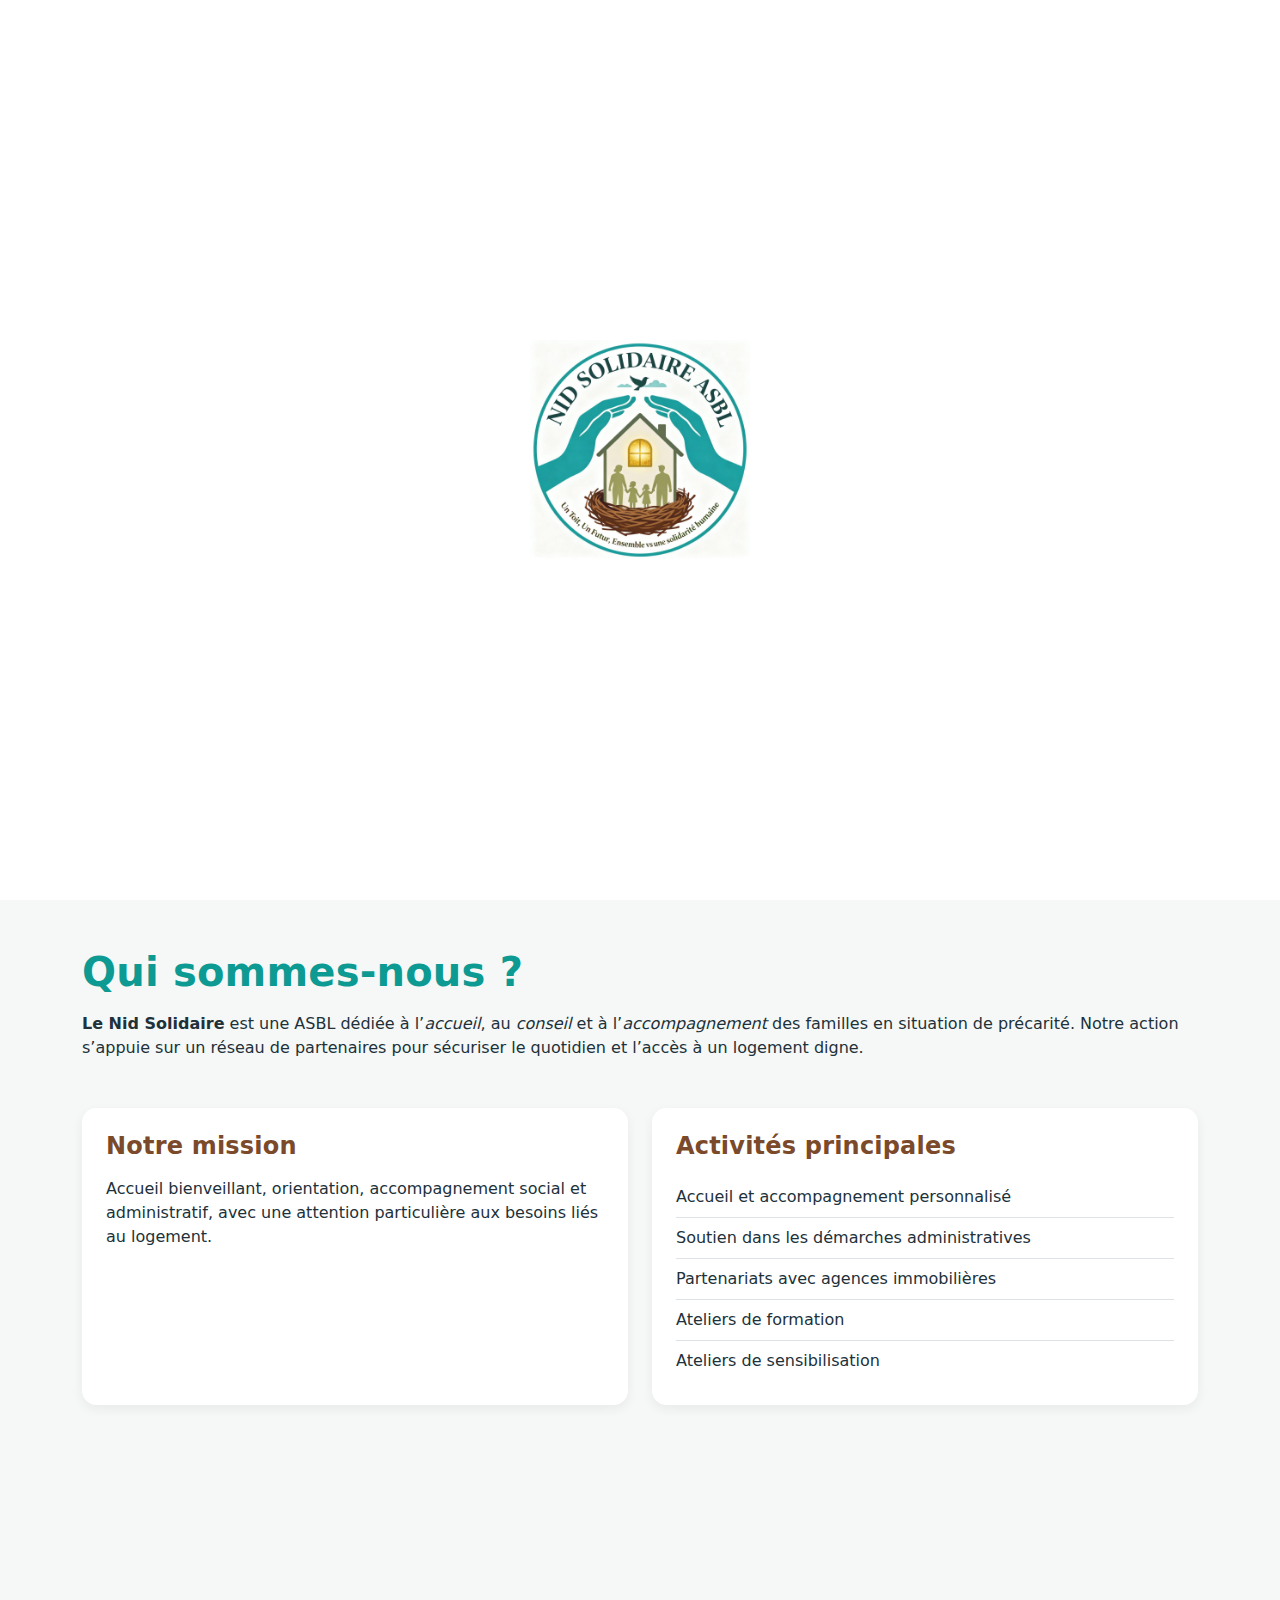
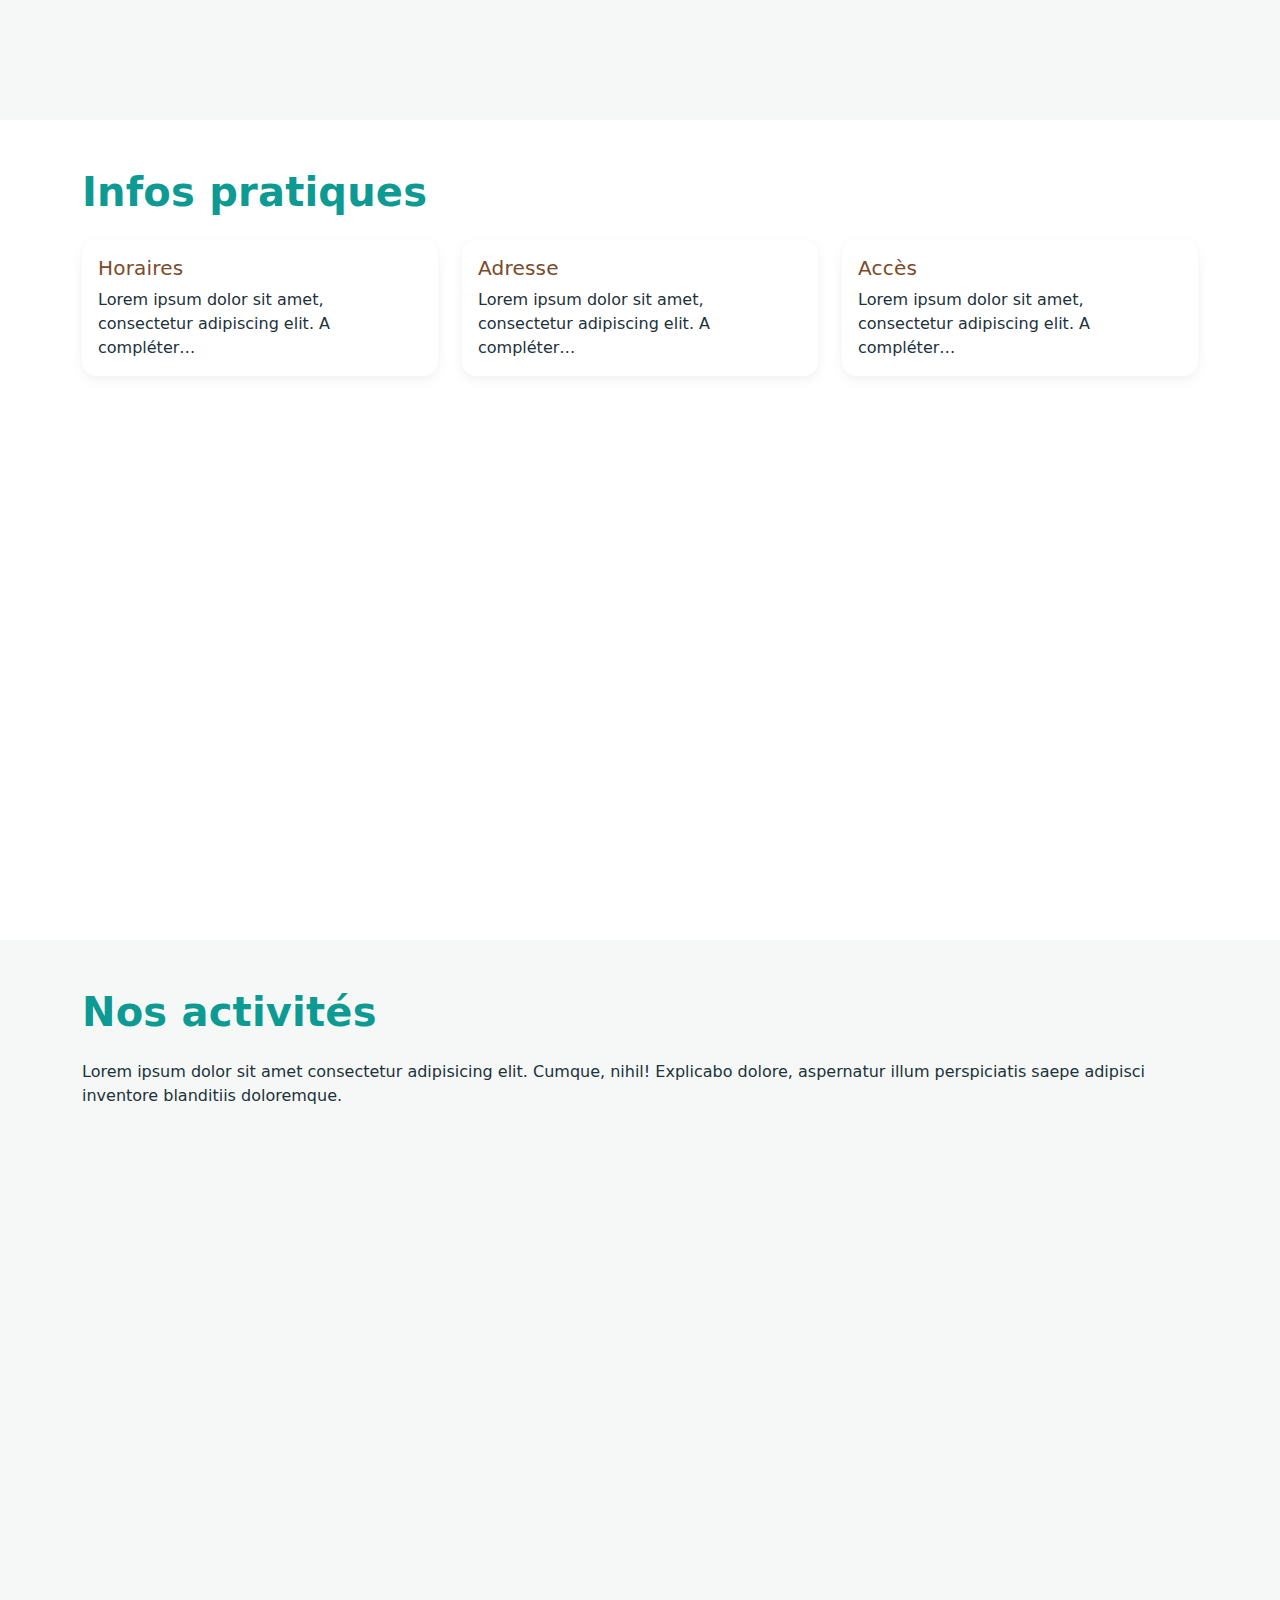
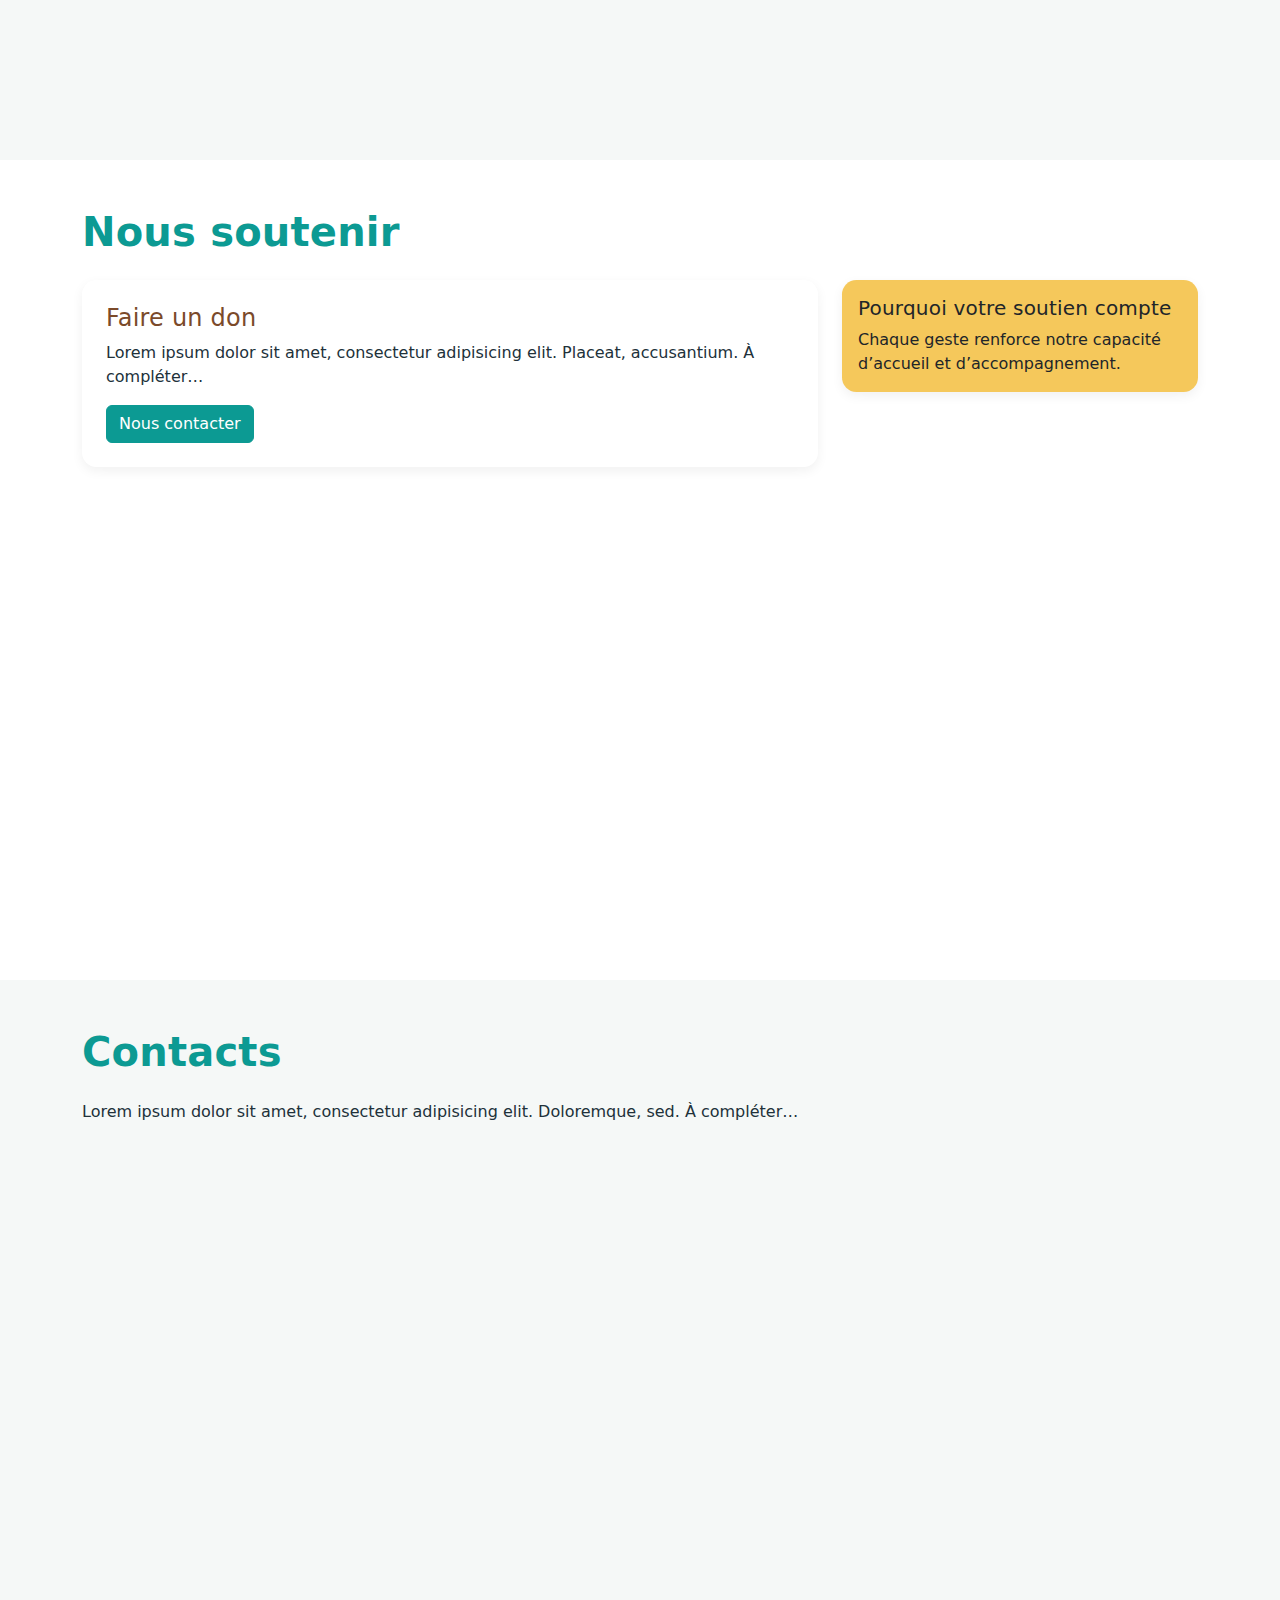
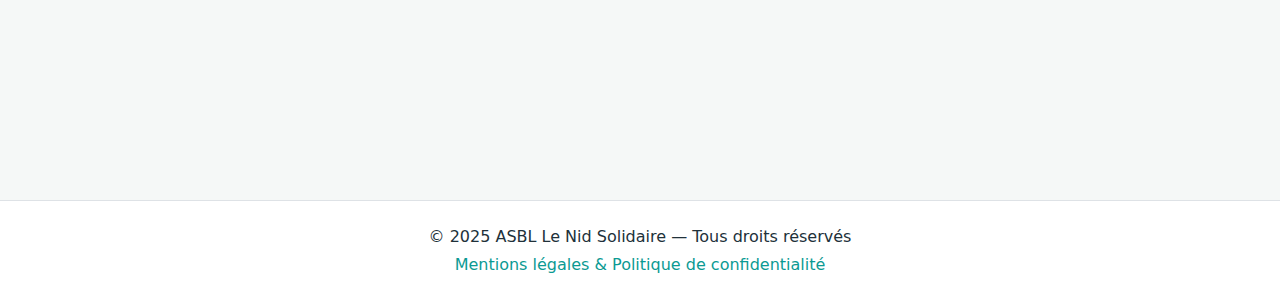
<file: docs/index.html>
<!DOCTYPE html>
<html lang="fr">
<head>
  <meta charset="UTF-8" />
  <meta name="viewport" content="width=device-width, initial-scale=1" />
  <title><small>ASBL</small> Le Nid Solidaire</title>

  <!-- Bootstrap -->
  <link href="https://cdn.jsdelivr.net/npm/bootstrap@5.3.3/dist/css/bootstrap.min.css" rel="stylesheet" />

  <!-- Thème (écrase l’ancien CSS) -->
  <link rel="stylesheet" href="assets/css/theme.css" />
</head>
<body class="bg-body">

  <!-- Splash Screen -->
  <div id="splash-screen" class="splash-screen">
    <img src="assets/images/logo-nid-solidaire.png" width="220" height="220" alt="ASBL Le Nid Solidaire - Logo" />
  </div>

  <!-- NAVBAR FIXE + OFFCANVAS -->
  <nav class="navbar navbar-expand-lg navbar-light bg-white fixed-top shadow-sm">
    <div class="container">
      <button class="navbar-toggler border-0" type="button" data-bs-toggle="offcanvas" data-bs-target="#menuOffcanvas" aria-controls="menuOffcanvas" aria-label="Ouvrir le menu">
        <span class="navbar-toggler-icon"></span>
      </button>

      <a class="navbar-brand fw-semibold mx-auto mx-lg-0 d-flex align-items-center gap-2" href="#home">
        <img src="assets/images/logo-nid-solidaire.png" alt="Logo" class="rounded-circle border brand-logo" width="36" height="36">
        ASBL Le Nid Solidaire
      </a>

      <div class="d-none d-lg-flex">
        <ul class="navbar-nav ms-auto">
          <li class="nav-item"><a class="nav-link" href="#home">Accueil</a></li>
          <li class="nav-item"><a class="nav-link" href="#about">Qui sommes-nous ?</a></li>
          <li class="nav-item"><a class="nav-link" href="#infos">Infos pratiques</a></li>
          <li class="nav-item"><a class="nav-link" href="#activites">Nos activités</a></li>
          <li class="nav-item"><a class="nav-link" href="#soutenir">Nous soutenir</a></li>
          <li class="nav-item"><a class="nav-link" href="#contacts">Contacts</a></li>
        </ul>
      </div>
    </div>
  </nav>

  <!-- OFFCANVAS (menu latéral mobile) -->
  <div class="offcanvas offcanvas-start" tabindex="-1" id="menuOffcanvas" aria-labelledby="menuOffcanvasLabel">
    <div class="offcanvas-header">
      <h5 class="offcanvas-title d-flex align-items-center gap-2" id="menuOffcanvasLabel">
        <img src="assets/images/logo-nid-solidaire.png" alt="Logo" width="32" height="32" class="rounded-circle border">
        Menu
      </h5>
      <button type="button" class="btn-close text-reset" data-bs-dismiss="offcanvas" aria-label="Fermer"></button>
    </div>
    <div class="offcanvas-body">
      <ul class="navbar-nav">
        <li class="nav-item"><a class="nav-link" data-bs-dismiss="offcanvas" href="#home">Accueil</a></li>
        <li class="nav-item"><a class="nav-link" data-bs-dismiss="offcanvas" href="#about">Qui sommes-nous ?</a></li>
        <li class="nav-item"><a class="nav-link" data-bs-dismiss="offcanvas" href="#infos">Infos pratiques</a></li>
        <li class="nav-item"><a class="nav-link" data-bs-dismiss="offcanvas" href="#activites">Nos activités</a></li>
        <li class="nav-item"><a class="nav-link" data-bs-dismiss="offcanvas" href="#soutenir">Nous soutenir</a></li>
        <li class="nav-item"><a class="nav-link" data-bs-dismiss="offcanvas" href="#contacts">Contacts</a></li>
      </ul>
    </div>
  </div>

  <main>
    <!-- HOME / HERO -->
    <section id="home" class="py-5 section-anchor section-fill">
      <div class="container">
        <div class="row align-items-center g-4">
          <div class="col-12 col-lg-6 text-center text-lg-start">
            <span class="badge bg-gold text-dark mb-3">Solidarité & Accueil</span>
            <h1 class="display-5 fw-bold mb-3 text-teal">
              Un toit, un futur — <span class="text-brown">ensemble</span> vers une solidarité humaine
            </h1>
            <p class="lead mb-4">
              Nous accompagnons les familles précarisées dans leurs démarches, l’accès au logement
              et la construction d’un avenir durable.
            </p>
            <div class="d-flex gap-2 justify-content-center justify-content-lg-start">
              <a href="#soutenir" class="btn btn-primary btn-lg">Nous soutenir</a>
              <a href="#about" class="btn btn-outline-brown btn-lg">Découvrir l’ASBL</a>
            </div>
          </div>
          <div class="col-11 col-lg-6 text-center">
            <img src="assets/images/logo-nid-solidaire.png" class="img-fluid hero-logo" alt="Logo Le Nid Solidaire">
          </div>
        </div>
      </div>
    </section>

    <!-- ABOUT -->
    <section id="about" class="py-5 bg-cream section-anchor section-fill">
      <div class="container">
        <div class="row g-4">
          <div class="col-12">
            <h2 class="h1 fw-bold mb-3 text-teal">Qui sommes-nous ?</h2>
            <p class="mb-4">
              <strong>Le Nid Solidaire</strong> est une ASBL dédiée à l’<em>accueil</em>, au <em>conseil</em> et à l’<em>accompagnement</em>
              des familles en situation de précarité. Notre action s’appuie sur un réseau de partenaires pour sécuriser le quotidien et l’accès à un logement digne.
            </p>
          </div>

          <div class="col-12 col-lg-6">
            <div class="card h-100 shadow-sm border-0">
              <div class="card-body p-4">
                <h3 class="h4 fw-semibold text-brown mb-3">Notre mission</h3>
                <p class="mb-0">
                  Accueil bienveillant, orientation, accompagnement social et administratif, avec une attention particulière
                  aux besoins liés au logement.
                </p>
              </div>
            </div>
          </div>

          <div class="col-12 col-lg-6">
            <div class="card h-100 shadow-sm border-0">
              <div class="card-body p-4">
                <h3 class="h4 fw-semibold text-brown mb-3">Activités principales</h3>
                <ul class="list-group list-group-flush">
                  <li class="list-group-item ps-0">Accueil et accompagnement personnalisé</li>
                  <li class="list-group-item ps-0">Soutien dans les démarches administratives</li>
                  <li class="list-group-item ps-0">Partenariats avec agences immobilières</li>
                  <li class="list-group-item ps-0">Ateliers de formation</li>
                  <li class="list-group-item ps-0">Ateliers de sensibilisation</li>
                </ul>
              </div>
            </div>
          </div>

        </div>
      </div>
    </section>

    <!-- INFOS PRATIQUES -->
    <section id="infos" class="py-5 section-anchor section-fill">
      <div class="container">
        <h2 class="h1 fw-bold mb-4 text-teal">Infos pratiques</h2>
        <div class="row g-4">
          <div class="col-12 col-md-6 col-xl-4">
            <div class="card h-100 shadow-sm border-0">
              <div class="card-body">
                <h3 class="h5 text-brown">Horaires</h3>
                <p class="mb-0">Lorem ipsum dolor sit amet, consectetur adipiscing elit. A compléter…</p>
              </div>
            </div>
          </div>
          <div class="col-12 col-md-6 col-xl-4">
            <div class="card h-100 shadow-sm border-0">
              <div class="card-body">
                <h3 class="h5 text-brown">Adresse</h3>
                <p class="mb-0">Lorem ipsum dolor sit amet, consectetur adipiscing elit. A compléter…</p>
              </div>
            </div>
          </div>
          <div class="col-12 col-md-6 col-xl-4">
            <div class="card h-100 shadow-sm border-0">
              <div class="card-body">
                <h3 class="h5 text-brown">Accès</h3>
                <p class="mb-0">Lorem ipsum dolor sit amet, consectetur adipiscing elit. A compléter…</p>
              </div>
            </div>
          </div>
        </div>
      </div>
    </section>

    <!-- ACTIVITÉS -->
    <section id="activites" class="py-5 bg-cream section-anchor section-fill">
      <div class="container">
        <h2 class="h1 fw-bold mb-4 text-teal">Nos activités</h2>
        <p>
          Lorem ipsum dolor sit amet consectetur adipisicing elit. Cumque, nihil! Explicabo dolore, aspernatur
          illum perspiciatis saepe adipisci inventore blanditiis doloremque.
        </p>
      </div>
    </section>

    <!-- NOUS SOUTENIR -->
    <section id="soutenir" class="py-5 section-anchor section-fill">
      <div class="container">
        <h2 class="h1 fw-bold mb-4 text-teal">Nous soutenir</h2>
        <div class="row g-4">
          <div class="col-12 col-lg-8">
            <div class="card shadow-sm border-0">
              <div class="card-body p-4">
                <h3 class="h4 text-brown">Faire un don</h3>
                <p>
                  Lorem ipsum dolor sit amet, consectetur adipisicing elit. Placeat, accusantium. À compléter…
                </p>
                <a class="btn btn-primary" href="#contacts">Nous contacter</a>
              </div>
            </div>
          </div>
          <div class="col-12 col-lg-4">
            <div class="card border-0 bg-gold text-dark shadow-sm">
              <div class="card-body">
                <h3 class="h5 mb-2">Pourquoi votre soutien compte</h3>
                <p class="mb-0">Chaque geste renforce notre capacité d’accueil et d’accompagnement.</p>
              </div>
            </div>
          </div>
        </div>
      </div>
    </section>

    <!-- CONTACTS -->
    <section id="contacts" class="py-5 bg-cream section-anchor section-fill">
      <div class="container">
        <h2 class="h1 fw-bold mb-4 text-teal">Contacts</h2>
        <p>
          Lorem ipsum dolor sit amet, consectetur adipisicing elit. Doloremque, sed. À compléter…
        </p>
      </div>
    </section>
  </main>

  <!-- FOOTER -->
  <footer class="text-center p-4 bg-white border-top">
    <p class="mb-1">© 2025 ASBL Le Nid Solidaire — Tous droits réservés</p>
    <p class="mb-0">
      <a href="#mentions-legales" data-bs-toggle="modal" class="link-teal">Mentions légales &amp; Politique de confidentialité</a>
    </p>
  </footer>

  <!-- Modal Mentions légales -->
  <div class="modal fade" id="mentions-legales" tabindex="-1" aria-labelledby="mentionsLabel" aria-hidden="true">
    <div class="modal-dialog modal-dialog-centered modal-lg">
      <div class="modal-content">
        <div class="modal-header">
          <h5 class="modal-title" id="mentionsLabel">Mentions légales &amp; Politique de confidentialité</h5>
          <button type="button" class="btn-close" data-bs-dismiss="modal" aria-label="Fermer"></button>
        </div>
        <div class="modal-body text-start">
          <h6>Éditeur du site</h6>
          <p>Nom : Arka Wittich<br>Email : <a href="mailto:a.wittich@gmail.com">a.wittich@gmail.com</a><br>Site personnel, non commercial.</p>

          <h6>Hébergeur</h6>
          <p>GitHub Pages — GitHub Inc.<br>
          88 Colin P Kelly Jr St, San Francisco, CA 94107, États-Unis.</p>

          <h6>Politique de confidentialité</h6>
          <p>
            Ce site ne collecte aucune donnée personnelle et n’utilise aucun cookie à des fins publicitaires ou analytiques.<br>
            GitHub Pages peut collecter certaines données techniques (logs serveur, adresses IP) conformément à sa propre politique de confidentialité.
          </p>
        </div>
      </div>
    </div>
  </div>

  <!-- Bandeau cookies -->
  <div id="cookie-banner" class="cookie-banner bg-white shadow-lg border-top p-3 fixed-bottom d-none">
    <div class="container d-flex flex-column flex-md-row align-items-center justify-content-between gap-3">
      <div class="cookie-text">
        <strong>🍪 Gestion des cookies :</strong>
        Ce site n’utilise actuellement <u>aucun cookie non essentiel</u>.
        Si des services externes sont ajoutés (YouTube, statistiques…), vous pourrez choisir d’accepter ou refuser leur dépôt.
      </div>
      <div class="d-flex gap-2">
        <!-- Boutons optionnels d’acceptation/refus (si tu en veux plus tard) -->
        <!-- <button id="accept-cookies" class="btn btn-primary btn-sm">Tout accepter</button>
        <button id="refuse-cookies" class="btn btn-outline-secondary btn-sm">Tout refuser</button> -->
        <button id="cookie-close" class="btn btn-outline-secondary btn-sm">Fermer</button>
      </div>
    </div>
  </div>

  <!-- JS -->
  <script src="https://cdn.jsdelivr.net/npm/bootstrap@5.3.3/dist/js/bootstrap.bundle.min.js"></script>
  <script src="assets/js/app.js"></script>
</body>
</html>
</file>
<file: docs/assets/css/theme.css>
/* =========
   Thème Le Nid Solidaire
   ========= */

/* Palette principale (logo) */
:root{
  --brand-teal:  #0c9a93;    /* turquoise */
  --brand-teal-700: #0a7f7a;
  --brand-brown: #7b4a2a;    /* nid */
  --brand-brown-700:#5f381d;
  --brand-gold:  #f5c85b;    /* lumière */
  --brand-cream: #f5f8f7;    /* fond doux */

  /* Variables Bootstrap */
  --bs-primary: var(--brand-teal);
  --bs-primary-rgb: 12,154,147;
  --bs-secondary: var(--brand-brown);
  --bs-warning: var(--brand-gold);
  --bs-body-bg: #ffffff;
  --bs-body-color: #21313a;

  /* Offset navbar fixe (mobile/desktop) */
  --nav-offset: 72px;
}

/* Ajuste l’offset sur écrans ≥992px (navbar un peu plus haute) */
@media (min-width: 992px){
  :root{ --nav-offset: 80px; }
}

/* Base */
html, body{scroll-behavior:smooth;}
/* Ajoute un padding-top global pour que la 1re section ne soit pas masquée */
body{ padding-top: var(--nav-offset); }

/* Chaque section “ancrable” compense l’ancre et a min-height plein écran */
.section-anchor{ scroll-margin-top: calc(var(--nav-offset) + 10px); }
.section-fill{ min-height: calc(100vh - var(--nav-offset)); }

/* Couleurs utilitaires */
.bg-cream{background-color: var(--brand-cream)!important;}
.bg-gold{background-color: var(--brand-gold)!important;}
.text-teal{color: var(--brand-teal)!important;}
.text-brown{color: var(--brand-brown)!important;}
.link-teal{color: var(--brand-teal); text-decoration: none;}
.link-teal:hover{color: var(--brand-teal-700); text-decoration: underline;}

/* NAVBAR */
.navbar .nav-link{
  font-weight:600;
  color:#36545e;
}
.navbar .nav-link:hover,
.navbar .nav-link:focus{
  color: var(--brand-teal);
}
.navbar-brand{color:#193f45;}
.navbar-brand:hover{color: var(--brand-teal);}
.brand-logo{background:#fff;}

/* Boutons – variantes marque */
.btn-primary{
  --bs-btn-bg: var(--brand-teal);
  --bs-btn-border-color: var(--brand-teal);
  --bs-btn-hover-bg: var(--brand-teal-700);
  --bs-btn-hover-border-color: var(--brand-teal-700);
  --bs-btn-active-bg: var(--brand-teal-700);
  --bs-btn-active-border-color: var(--brand-teal-700);
}
.btn-outline-brown{
  --bs-btn-color: var(--brand-brown);
  --bs-btn-border-color: var(--brand-brown);
  --bs-btn-hover-bg: var(--brand-brown);
  --bs-btn-hover-border-color: var(--brand-brown);
  --bs-btn-hover-color: #fff;
}

/* Cartes / textes */
.card{border-radius: .9rem;}
.list-group-item{background: transparent;}
h1,h2,h3{letter-spacing:.2px;}
.lead{color:#36545e;}
.border{border-color:rgba(0,0,0,.075)!important;}
.shadow-sm{box-shadow:0 .25rem .75rem rgba(0,0,0,.06)!important;}

/* HERO */
.hero-logo{
  max-width: 380px;
  filter: drop-shadow(0 8px 22px rgba(12,154,147,.15));
}

/* Splash Screen */
.splash-screen{
  position: fixed;
  inset: 0;
  display: grid;
  place-items: center;
  background: #fff;
  z-index: 2000;
  transition: opacity .6s ease;
}
.splash-screen.fade-out{opacity:0; pointer-events:none;}

/* Offcanvas */
.offcanvas{ border-right: 0; }
.offcanvas-header{ border-bottom: 1px solid rgba(0,0,0,.06); }
.offcanvas .nav-link{
  font-weight:600; color:#2c4a52; padding:.55rem 0;
}
.offcanvas .nav-link:hover{ color:var(--brand-teal); }

/* Cookie banner */
.cookie-banner{ z-index:1080; animation: slideUp .6s ease-out; }
@keyframes slideUp{
  from{transform:translateY(100%);opacity:0;}
  to{transform:translateY(0);opacity:1;}
}
</file>
